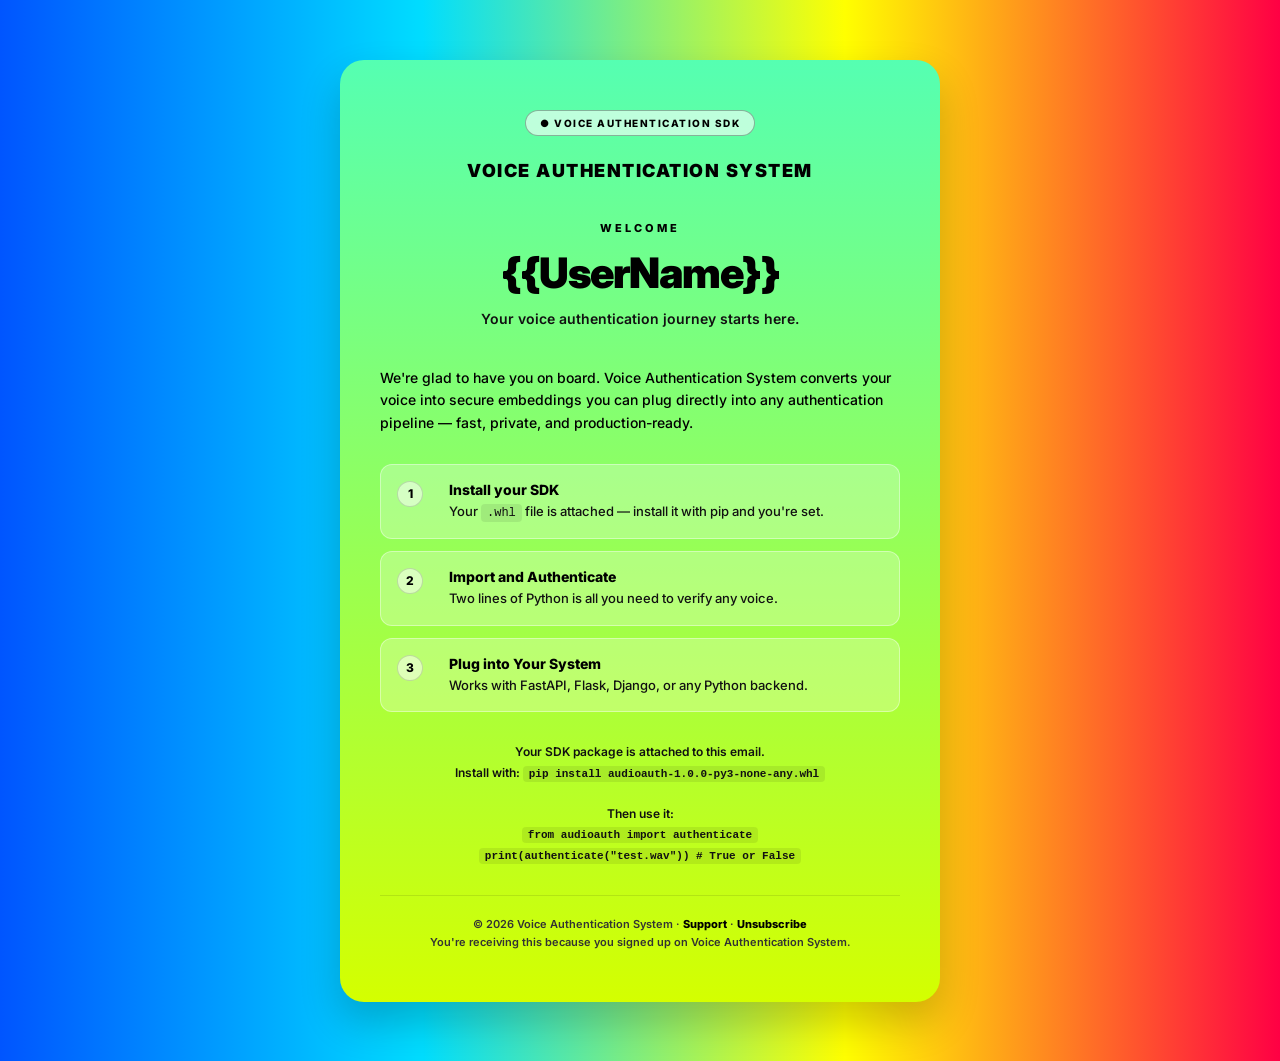
<file: Backend/template/welcome_email.html>
<!DOCTYPE html>
<html lang="en">

<head>
  <meta charset="UTF-8" />
  <meta name="viewport" content="width=device-width, initial-scale=1.0" />
  <title>Welcome – Voice Authentication System</title>
  <style>
    @import url('https://fonts.googleapis.com/css2?family=Inter:wght@400;500;600;800;900&display=swap');

    body {
      font-family: 'Inter', Arial, sans-serif;
    }
  </style>
</head>

<body
  style="margin: 0; padding: 0; background-color: #0055ff; background-image: linear-gradient(90deg, #0055ff 0%, #00ddff 33%, #ffff00 66%, #ff0044 100%); -webkit-font-smoothing: antialiased;">

  <table width="100%" cellpadding="0" cellspacing="0" border="0"
    style="background-color: #0055ff; background-image: linear-gradient(90deg, #0055ff 0%, #00ddff 33%, #ffff00 66%, #ff0044 100%);">
    <tr>
      <td align="center" style="padding: 60px 20px;">

        <!-- Card Container -->
        <table width="100%" max-width="600" cellpadding="0" cellspacing="0" border="0"
          style="max-width: 600px; background-color: #55ff88; background-image: linear-gradient(180deg, #55ffb2 0%, #d4ff00 100%); border-radius: 24px; box-shadow: 0 20px 40px rgba(0,0,0,0.2);">
          <tr>
            <td align="center" style="padding: 50px 40px;">

              <!-- Badge -->
              <table cellpadding="0" cellspacing="0" border="0" style="margin-bottom: 24px;">
                <tr>
                  <td
                    style="background: rgba(255,255,255,0.6); border: 1px solid rgba(0,0,0,0.3); border-radius: 20px; padding: 6px 14px; font-size: 10px; font-weight: 800; letter-spacing: 1.5px; color: #000; text-transform: uppercase;">
                    &#9679; VOICE AUTHENTICATION SDK
                  </td>
                </tr>
              </table>

              <!-- Brand -->
              <div style="font-size: 18px; font-weight: 900; letter-spacing: 1.5px; color: #000; margin-bottom: 40px;">
                VOICE AUTHENTICATION SYSTEM
              </div>

              <!-- Welcome -->
              <div
                style="font-size: 11px; font-weight: 800; color: #000; letter-spacing: 3px; text-transform: uppercase; margin-bottom: 12px;">
                WELCOME
              </div>

              <!-- Name -->
              <div style="font-size: 42px; font-weight: 900; color: #000; letter-spacing: -1px; margin-bottom: 12px;">
                {{UserName}}
              </div>

              <!-- Sub -->
              <div style="font-size: 14px; color: #111; font-weight: 600; margin-bottom: 40px;">
                Your voice authentication journey starts here.
              </div>

              <!-- Intro text -->
              <div
                style="font-size: 14px; color: #000; font-weight: 500; line-height: 1.6; text-align: left; margin-bottom: 30px;">
                We're glad to have you on board. Voice Authentication System converts your voice into secure embeddings you
                can plug directly into any authentication pipeline — fast, private, and production-ready.
              </div>

              <!-- Steps -->
              <!-- Step 1 -->
              <table width="100%" cellpadding="0" cellspacing="0" border="0"
                style="background: rgba(255,255,255,0.25); border: 1px solid rgba(255,255,255,0.4); border-radius: 12px; margin-bottom: 12px;">
                <tr>
                  <td width="40" valign="top" style="padding: 16px 0 16px 16px;">
                    <div
                      style="width: 24px; height: 24px; border-radius: 50%; background: rgba(255,255,255,0.5); border: 1px solid rgba(0,0,0,0.15); color: #000; font-size: 12px; font-weight: 800; display: inline-block; text-align: center; line-height: 24px;">
                      1</div>
                  </td>
                  <td align="left" style="padding: 16px 16px 16px 12px;">
                    <div style="font-size: 14px; font-weight: 800; color: #000; margin-bottom: 4px;">Install your SDK
                    </div>
                    <div style="font-size: 13px; color: #111; line-height: 1.5; font-weight: 500;">Your <code
                        style="background: rgba(0,0,0,0.08); padding: 2px 6px; border-radius: 4px; font-family: monospace; font-size: 12px;">.whl</code>
                      file is attached — install it with pip and you're set.</div>
                  </td>
                </tr>
              </table>

              <!-- Step 2 -->
              <table width="100%" cellpadding="0" cellspacing="0" border="0"
                style="background: rgba(255,255,255,0.25); border: 1px solid rgba(255,255,255,0.4); border-radius: 12px; margin-bottom: 12px;">
                <tr>
                  <td width="40" valign="top" style="padding: 16px 0 16px 16px;">
                    <div
                      style="width: 24px; height: 24px; border-radius: 50%; background: rgba(255,255,255,0.5); border: 1px solid rgba(0,0,0,0.15); color: #000; font-size: 12px; font-weight: 800; display: inline-block; text-align: center; line-height: 24px;">
                      2</div>
                  </td>
                  <td align="left" style="padding: 16px 16px 16px 12px;">
                    <div style="font-size: 14px; font-weight: 800; color: #000; margin-bottom: 4px;">Import and
                      Authenticate</div>
                    <div style="font-size: 13px; color: #111; line-height: 1.5; font-weight: 500;">Two lines of Python
                      is all you need to verify any voice.</div>
                  </td>
                </tr>
              </table>

              <!-- Step 3 -->
              <table width="100%" cellpadding="0" cellspacing="0" border="0"
                style="background: rgba(255,255,255,0.25); border: 1px solid rgba(255,255,255,0.4); border-radius: 12px; margin-bottom: 30px;">
                <tr>
                  <td width="40" valign="top" style="padding: 16px 0 16px 16px;">
                    <div
                      style="width: 24px; height: 24px; border-radius: 50%; background: rgba(255,255,255,0.5); border: 1px solid rgba(0,0,0,0.15); color: #000; font-size: 12px; font-weight: 800; display: inline-block; text-align: center; line-height: 24px;">
                      3</div>
                  </td>
                  <td align="left" style="padding: 16px 16px 16px 12px;">
                    <div style="font-size: 14px; font-weight: 800; color: #000; margin-bottom: 4px;">Plug into Your
                      System</div>
                    <div style="font-size: 13px; color: #111; line-height: 1.5; font-weight: 500;">Works with FastAPI,
                      Flask, Django, or any Python backend.</div>
                  </td>
                </tr>
              </table>

              <!-- WHL Note -->
              <div
                style="font-size: 12px; color: #111; font-weight: 600; line-height: 1.7; text-align: center; margin-bottom: 30px;">
                Your SDK package is attached to this email.<br />
                Install with: <code
                  style="background: rgba(0,0,0,0.08); padding: 2px 6px; border-radius: 4px; font-family: monospace; font-size: 11px;">pip install audioauth-1.0.0-py3-none-any.whl</code><br /><br />
                Then use it:<br />
                <code
                  style="background: rgba(0,0,0,0.08); padding: 2px 6px; border-radius: 4px; font-family: monospace; font-size: 11px;">from audioauth import authenticate</code><br />
                <code
                  style="background: rgba(0,0,0,0.08); padding: 2px 6px; border-radius: 4px; font-family: monospace; font-size: 11px;">print(authenticate("test.wav"))  # True or False</code>
              </div>

              <!-- Footer -->
              <div
                style="font-size: 11px; color: #333; font-weight: 600; line-height: 1.6; border-top: 1px solid rgba(0,0,0,0.1); padding-top: 20px;">
                © 2026 Voice Authentication System · <a href="#"
                  style="color: #000; font-weight: 800; text-decoration: none;">Support</a> · <a href="#"
                  style="color: #000; font-weight: 800; text-decoration: none;">Unsubscribe</a><br />
                You're receiving this because you signed up on Voice Authentication System.
              </div>

            </td>
          </tr>
        </table>

      </td>
    </tr>
  </table>

</body>

</html>
</file>
